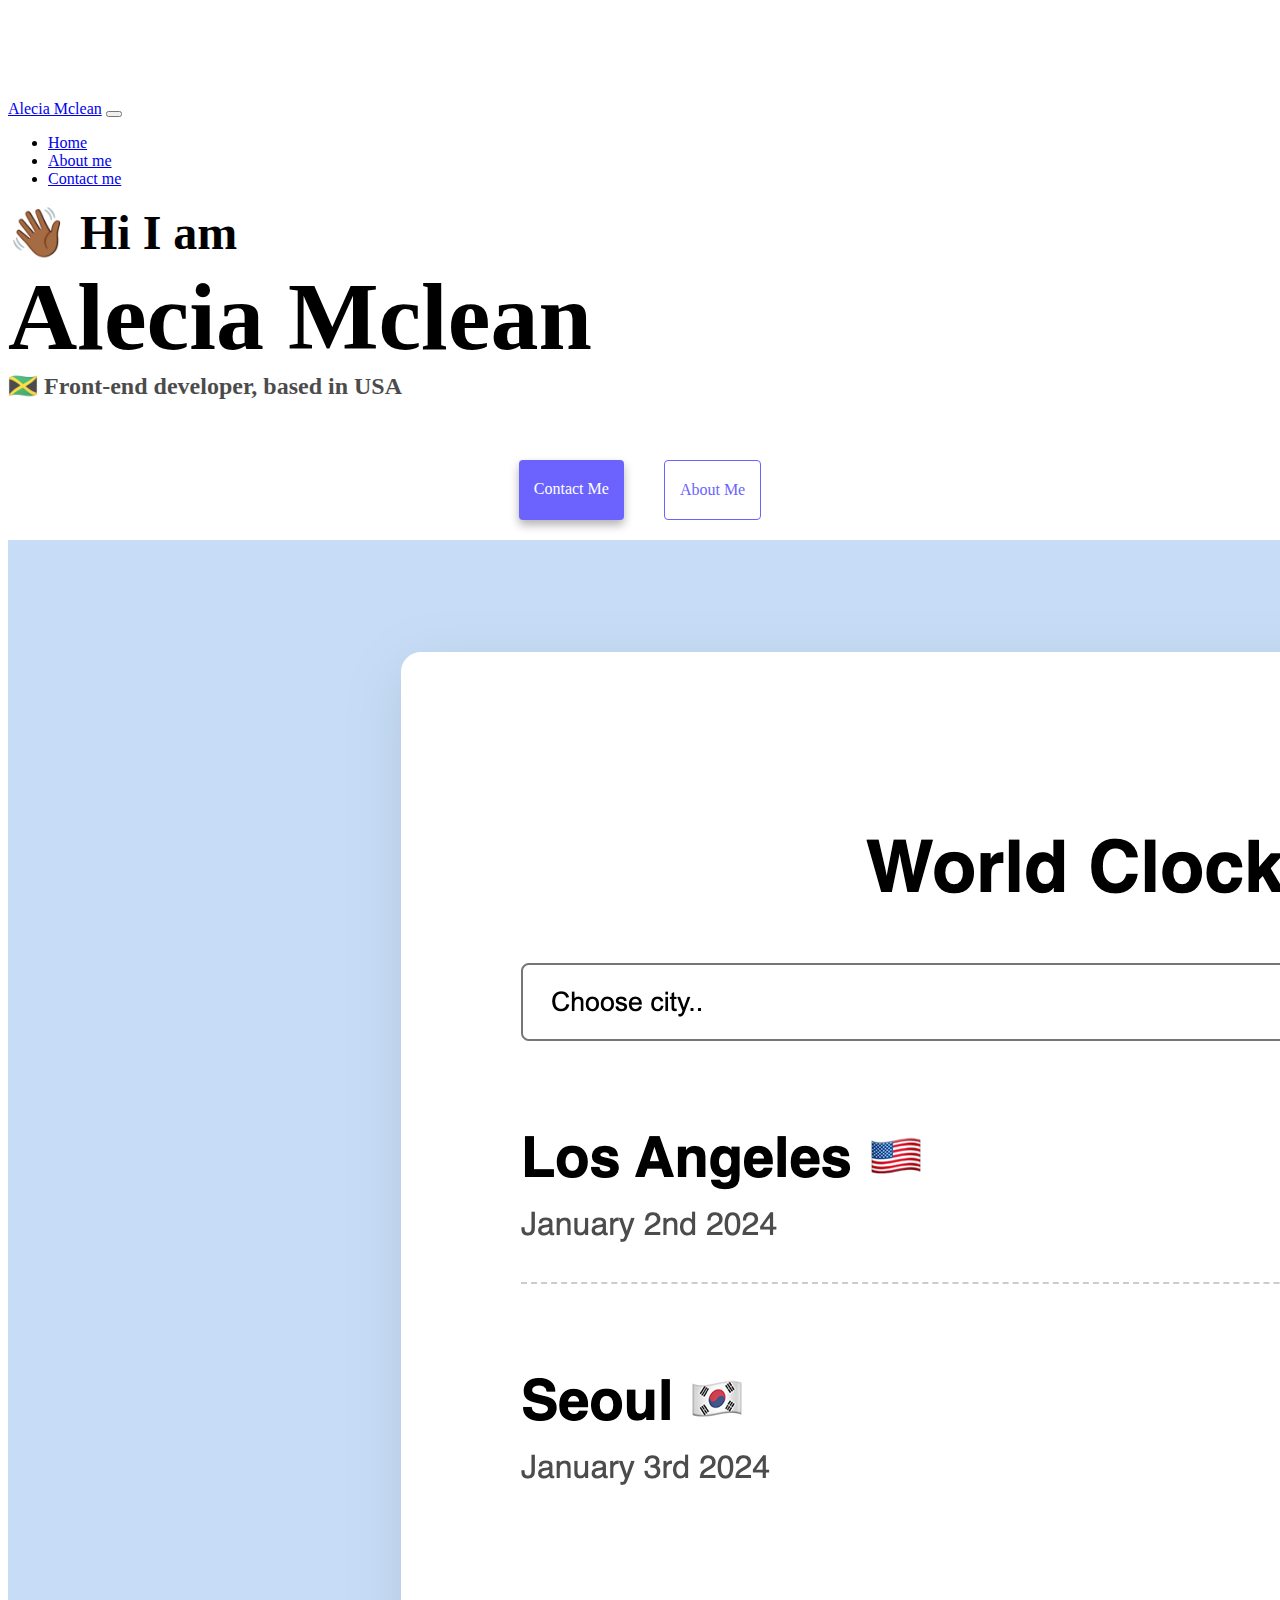
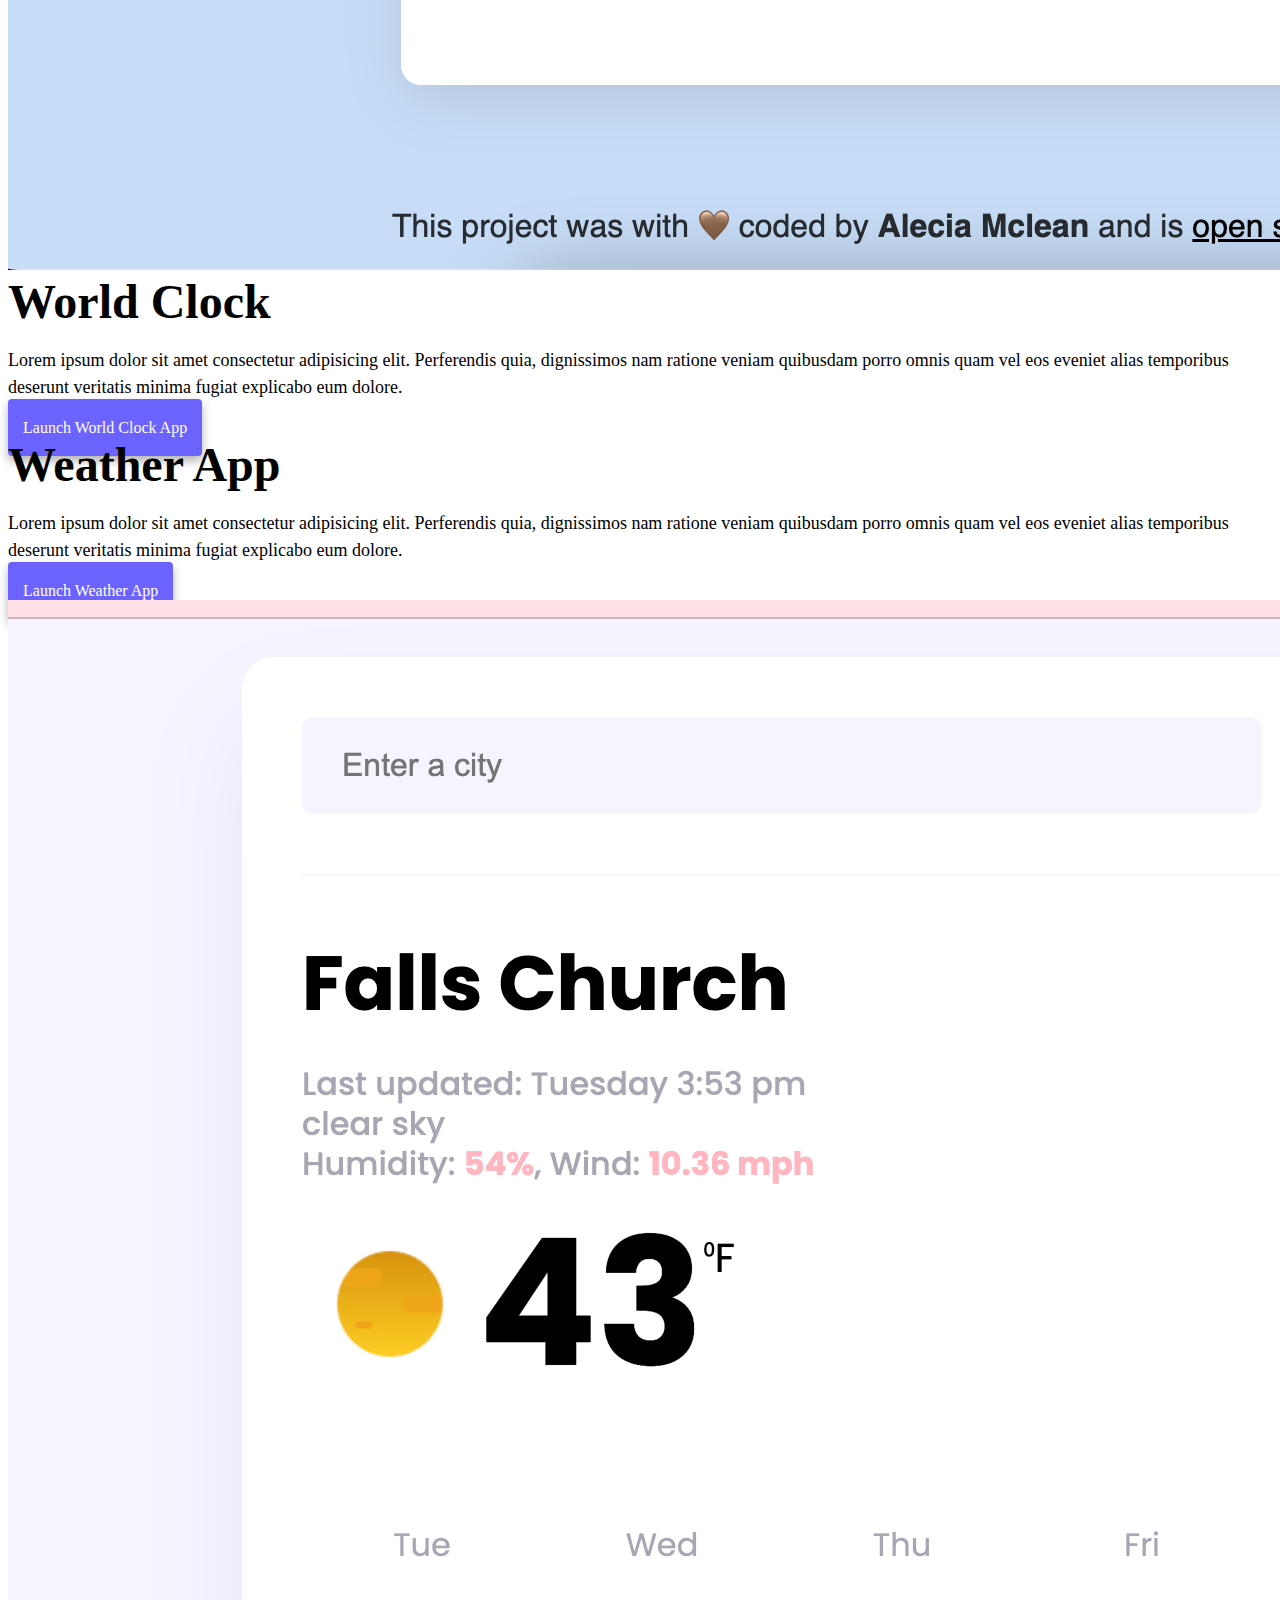
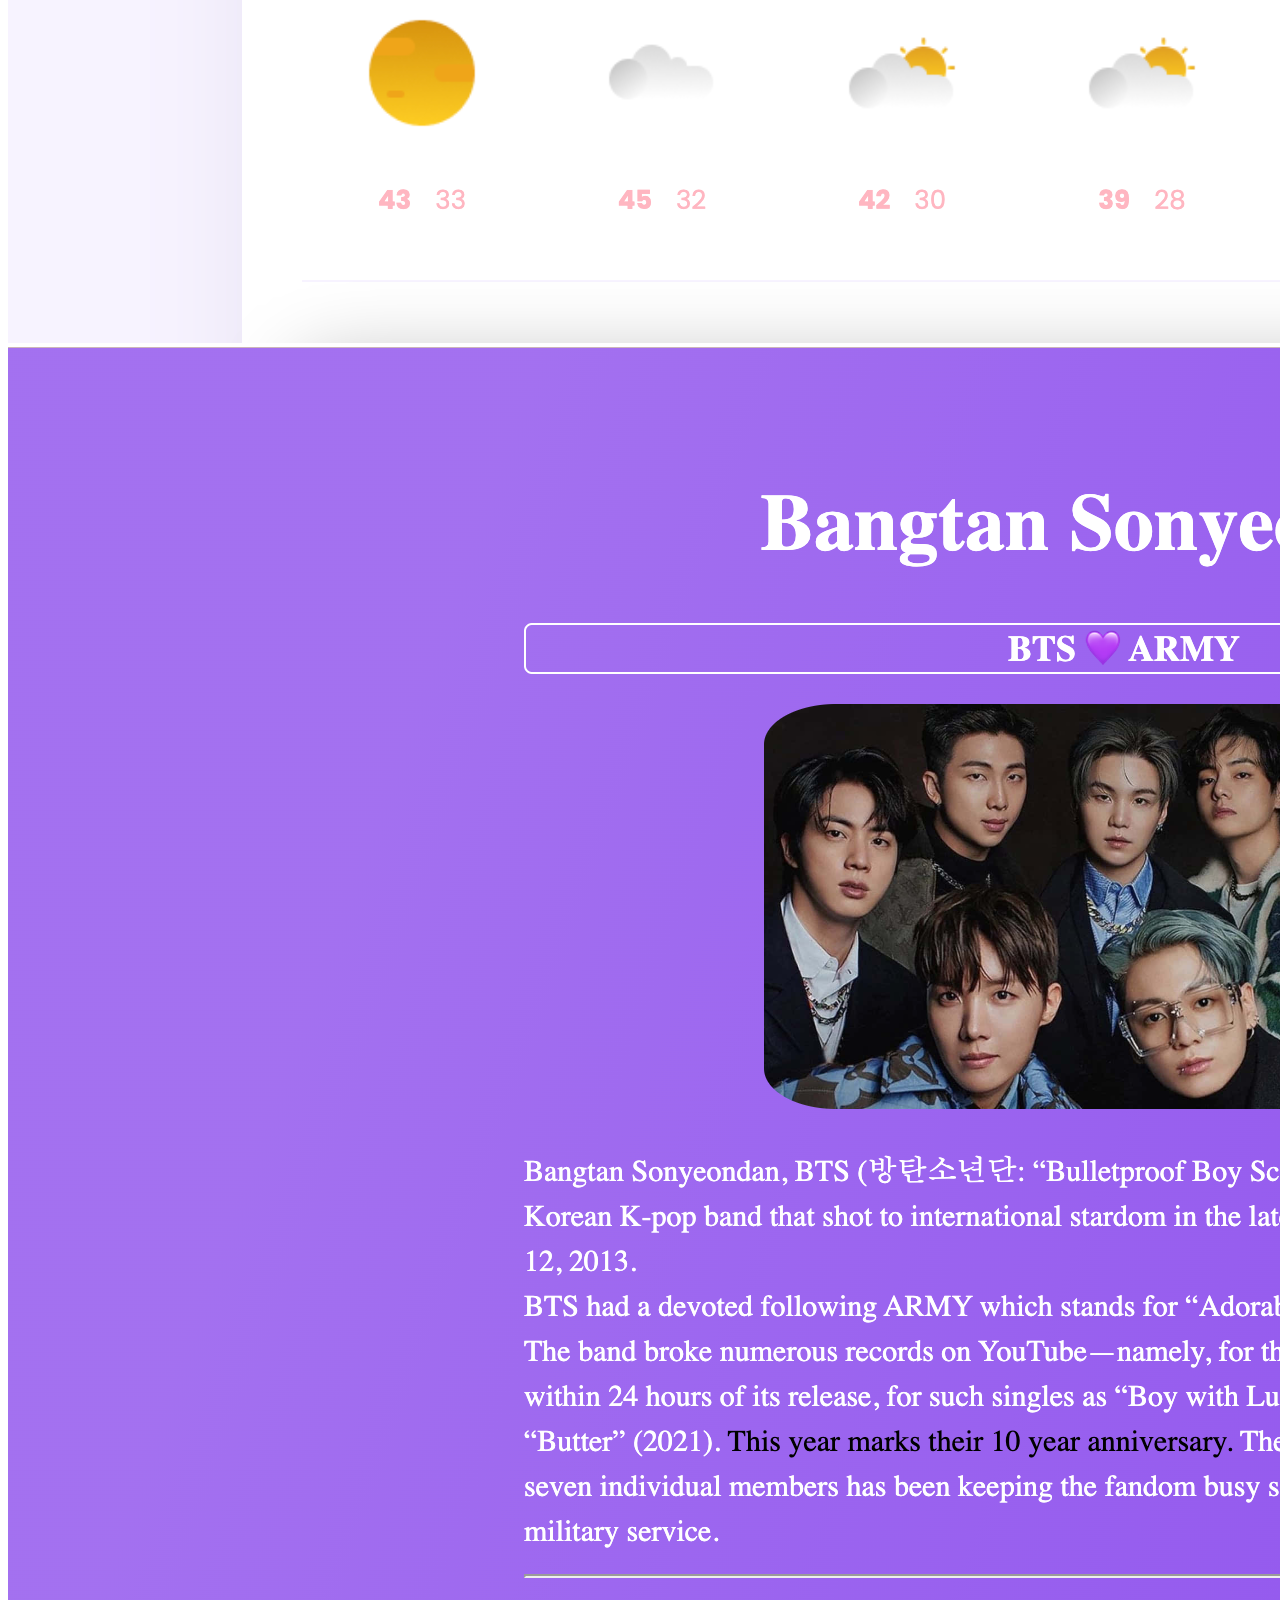
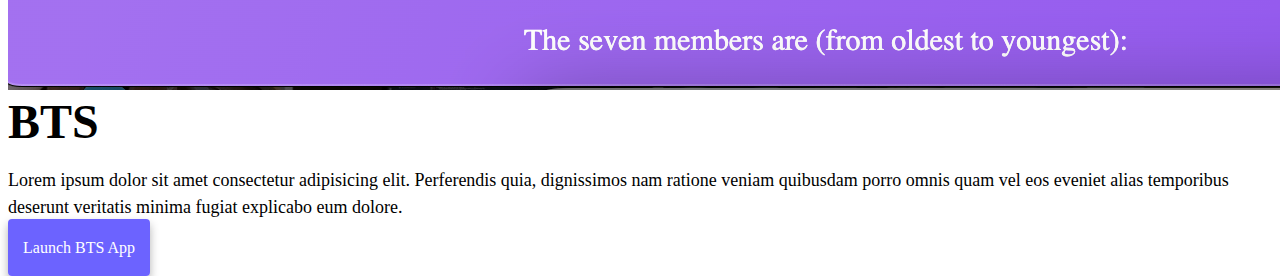
<file: week1 &2/index.html>
<!DOCTYPE html>
<html lang="en">

<head>
    <meta charset="UTF-8">
    <meta name="viewport" content="width=device-width, initial-scale=1.0">
    <link href="https://cdn.jsdelivr.net/npm/bootstrap@5.3.2/dist/css/bootstrap.min.css" rel="stylesheet"
        integrity="sha384-T3c6CoIi6uLrA9TneNEoa7RxnatzjcDSCmG1MXxSR1GAsXEV/Dwwykc2MPK8M2HN" crossorigin="anonymous">

    <link rel="stylesheet" href="style.css">

    <title>About Me</title>
</head>

<body>


    <nav class="navbar navbar-expand-lg navbar-light bg-light fixed-top">
        <div class="container">
            <a class="navbar-brand" href="index.html">Alecia Mclean</a>
            <button class="navbar-toggler" type="button" data-bs-toggle="collapse" data-bs-target="#navbarNav"
                aria-controls="navbarNav" aria-expanded="false" aria-label="Toggle navigation">
                <span class="navbar-toggler-icon"></span>
            </button>
            <div class="collapse navbar-collapse" id="navbarNav">
                <ul class="navbar-nav ms-auto">
                    <li class="nav-item">
                        <a class="nav-link active" href="index.html">Home</a>
                    </li>
                    <li class="nav-item">
                        <a class="nav-link" href="about.html">About me</a>
                    </li>
                    <li class="nav-item">
                        <a class="nav-link" href="about.html#contact"> Contact me</a>
                </ul>
            </div>
        </div>
    </nav>

    <div class="container">
        <h2 class="text-center">
            👋🏾 Hi I am </h2>

        <h1 class="text-center">Alecia Mclean</h1>

        <h3 class="text-center">🇯🇲 Front-end developer, based in USA</h3>
        <div class="info mb-5">
            <a class="primary-link" href="about.html#contact"> Contact Me</a>
            <a class="about-link" href="about.html">About Me </a>

        </div>
        <div class="container">
            <div class="row">
                <div class="col-md-6">
                    <img src="images/worldclock1.png" alt="" class="img-fluid" />
                </div>
                <div class="col-md-6 text-center">
                    <h2 class="mb-3 mt-3">World Clock</h2>
                    <p>Lorem ipsum dolor sit amet consectetur adipisicing elit. Perferendis quia, dignissimos nam
                        ratione
                        veniam quibusdam
                        porro omnis quam vel eos eveniet alias temporibus deserunt veritatis minima fugiat explicabo
                        eum
                        dolore.</p>
                    <div class="mt-5">
                        <a class="primary-link" href="https://mclean-world-clock.netlify.app/">Launch World Clock
                            App</a>
                    </div>
                </div>
            </div>
            <div class="row">

                <div class="col-sm-6 text-center">
                    <h2 class="mb-3 mt-5 ">Weather App</h2>
                    <p>
                        Lorem ipsum dolor sit amet consectetur adipisicing elit. Perferendis quia, dignissimos nam
                        ratione
                        veniam quibusdam
                        porro omnis quam vel eos eveniet alias temporibus deserunt veritatis minima fugiat explicabo
                        eum
                        dolore.
                    </p>

                    <div class="mt-5">
                        <a class="primary-link" href="https://mclean-weather.netlify.app/">Launch Weather App</a>
                    </div>
                </div>
                <div class="col-md-6 mt-5">
                    <img src="images/weather1.png" alt="" class="img-fluid" />
                </div>
            </div>
            <div class="row mt-5">
                <div class="col-md-6 text-center">
                    <img src="images/weareseven1.png" alt="" class="img-fluid" />
                </div>
                <div class="col-md-6 text-center">
                    <h2 class="mb-3">BTS</h2>
                    <p>Lorem ipsum dolor sit amet consectetur adipisicing elit. Perferendis quia, dignissimos nam
                        ratione
                        veniam quibusdam
                        porro omnis quam vel eos eveniet alias temporibus deserunt veritatis minima fugiat explicabo
                        eum
                        dolore.</p>

                    <div class="mt-5 mb-3">
                        <a class="primary-link" href=" https://weareseven.netlify.app/">Launch BTS App</a>
                    </div>


                </div>
            </div>
        </div>


        <script src="https://cdn.jsdelivr.net/npm/bootstrap@5.3.2/dist/js/bootstrap.bundle.min.js"
            integrity="sha384-C6RzsynM9kWDrMNeT87bh95OGNyZPhcTNXj1NW7RuBCsyN/o0jlpcV8Qyq46cDfL"
            crossorigin="anonymous"></script>
</body>

</html>
</file>
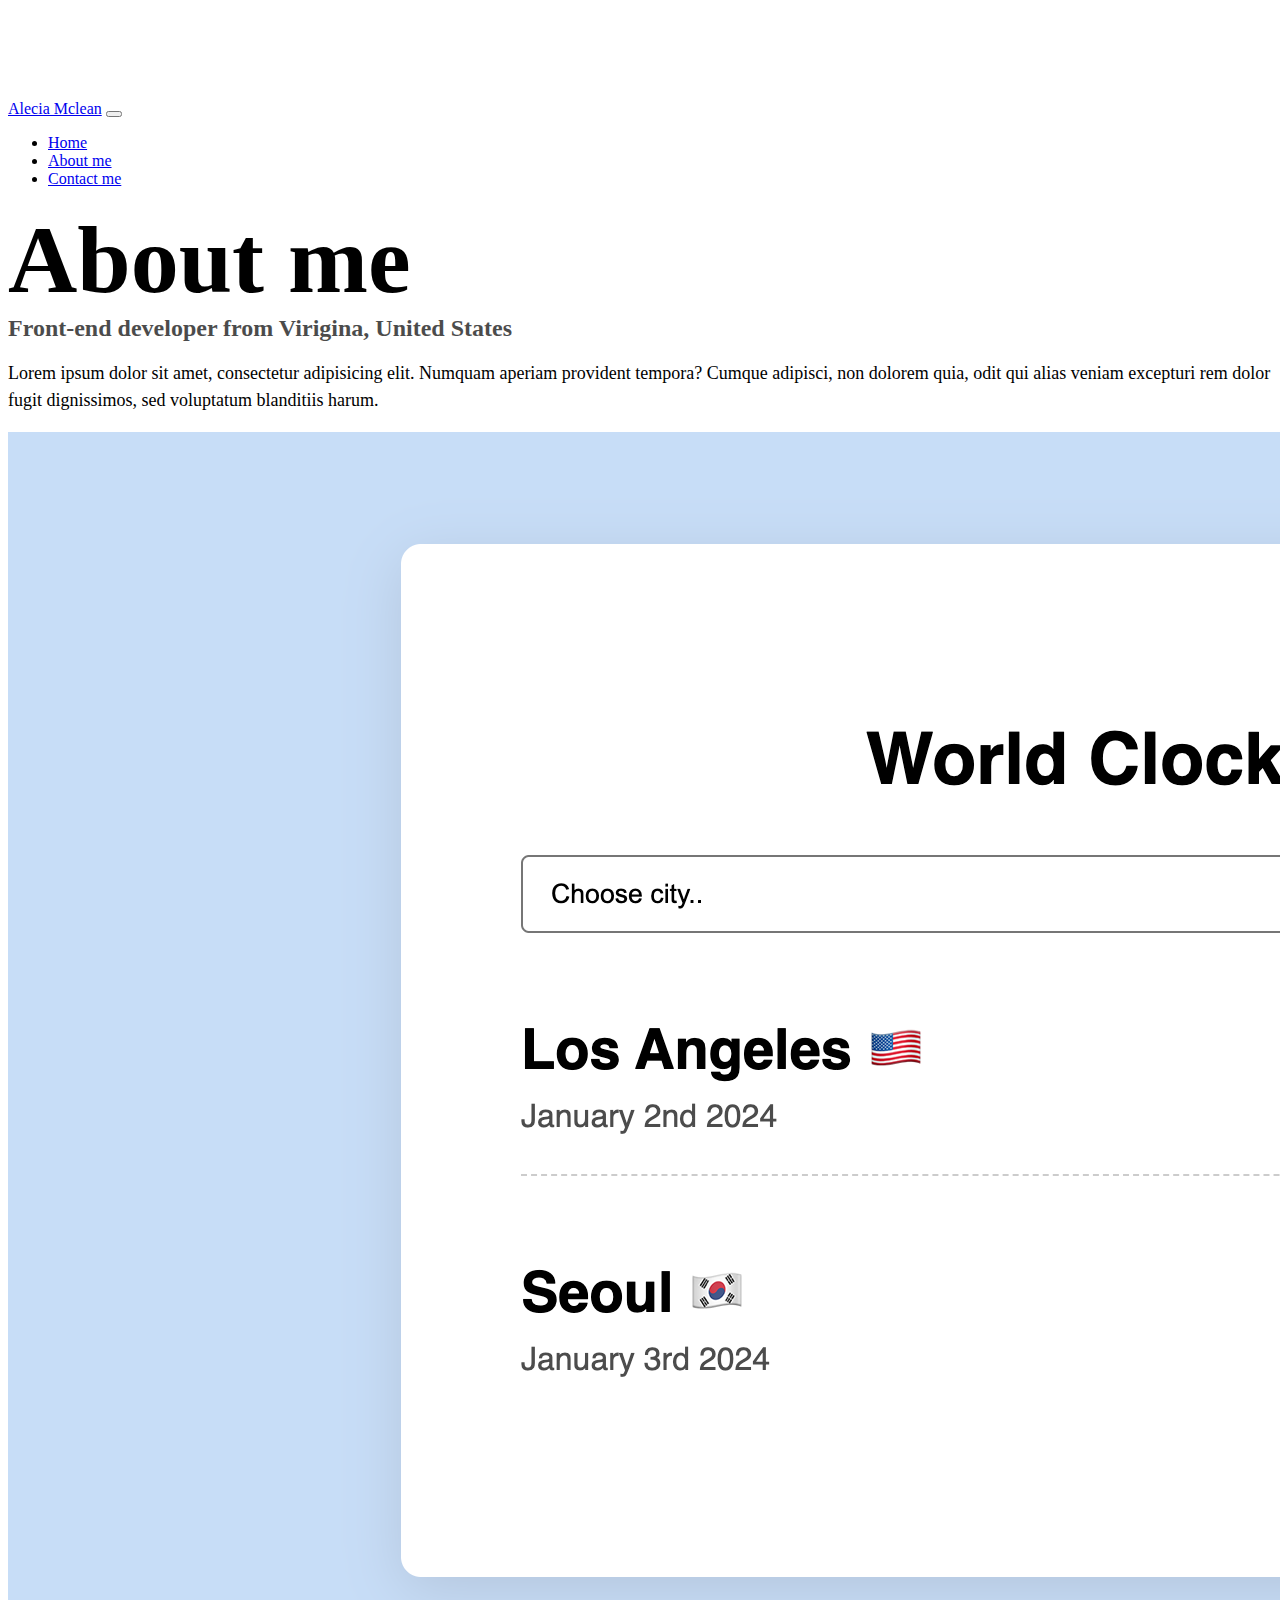
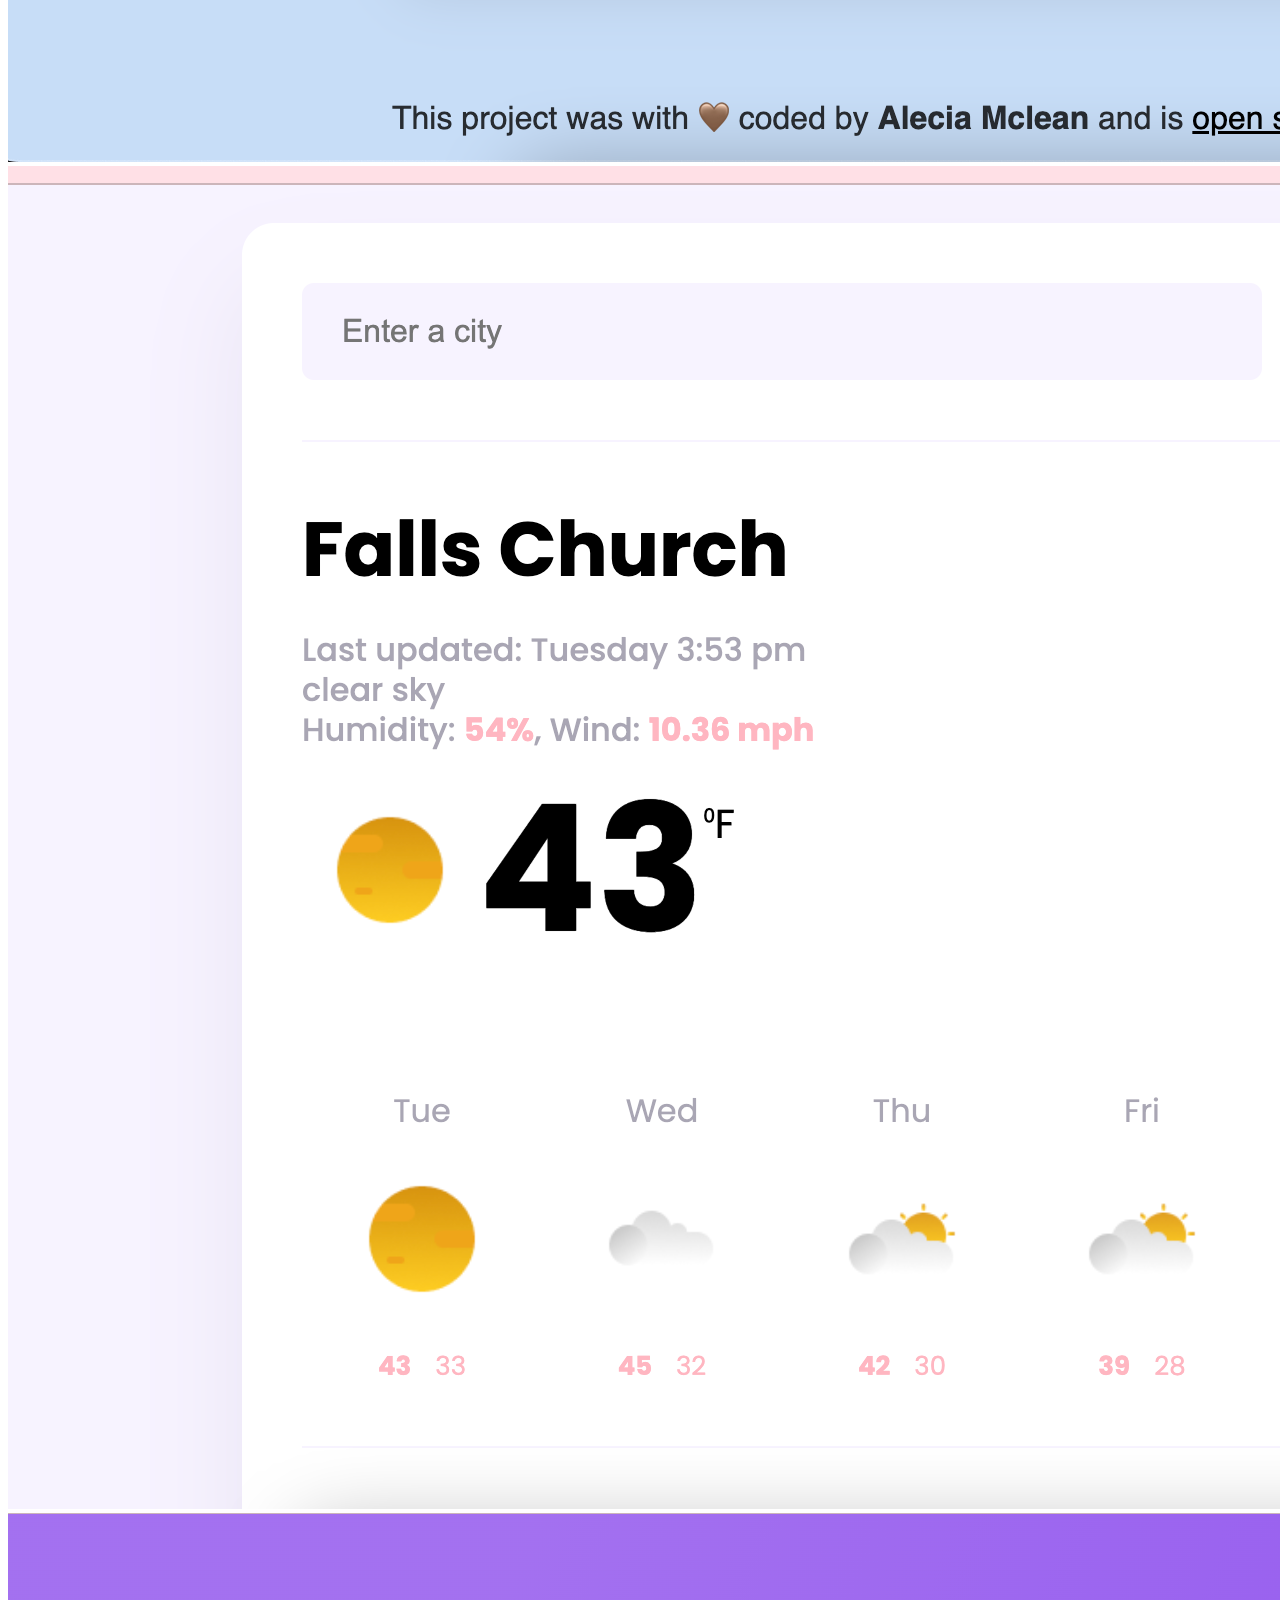
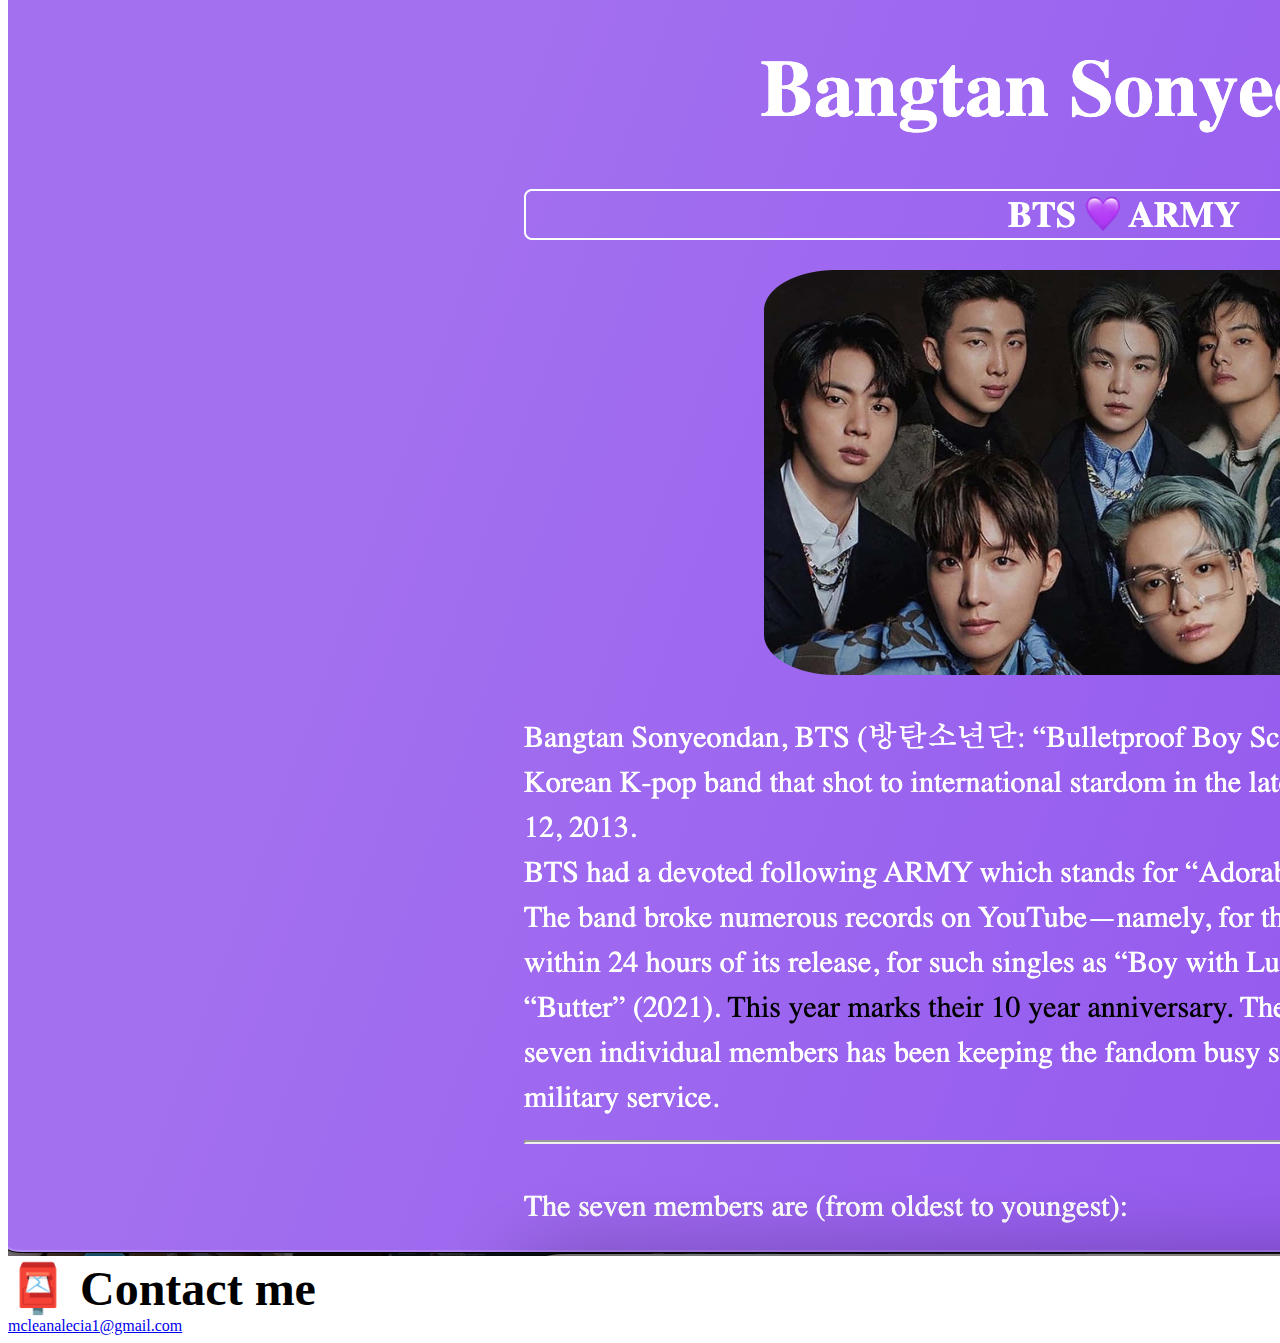
<file: week1 &2/about.html>
<!DOCTYPE html>
<html lang="en">

<head>
    <meta charset="UTF-8" />
    <meta name="viewport" content="width=device-width, initial-scale=1.0" />
    <link href="https://cdn.jsdelivr.net/npm/bootstrap@5.3.2/dist/css/bootstrap.min.css" rel="stylesheet"
        integrity="sha384-T3c6CoIi6uLrA9TneNEoa7RxnatzjcDSCmG1MXxSR1GAsXEV/Dwwykc2MPK8M2HN" crossorigin="anonymous">

    <link rel="stylesheet" href="style.css">
    <title>About</title>
</head>

<body>

    <nav class="navbar navbar-expand-lg navbar-light bg-light fixed-top">
        <div class="container-fluid">
            <a class="navbar-brand" href="index.html">Alecia Mclean</a>
            <button class="navbar-toggler" type="button" data-bs-toggle="collapse" data-bs-target="#navbarNav"
                aria-controls="navbarNav" aria-expanded="false" aria-label="Toggle navigation">
                <span class="navbar-toggler-icon"></span>
            </button>
            <div class="collapse navbar-collapse" id="navbarNav">
                <ul class="navbar-nav ms-auto">
                    <li class="nav-item">
                        <a class="nav-link active" href="index.html">Home</a>
                    </li>
                    <li class="nav-item">
                        <a class="nav-link" href="about.html">About me</a>
                    </li>
                    <li class="nav-item">
                        <a class="nav-link" href="about.html#contact"> Contact me</a>
                </ul>
            </div>
        </div>
    </nav>

    <h1 class="text-center">About me</h1>
    <h3 class="text-center">
        Front-end developer from Virigina, United States
    </h3>
    <div class="about-paragraph text-center mt-3">
        <p>
            Lorem ipsum dolor sit amet, consectetur adipisicing elit. Numquam
            aperiam provident tempora? Cumque adipisci, non dolorem quia, odit qui
            alias veniam excepturi rem dolor fugit dignissimos, sed voluptatum
            blanditiis harum.
        </p>
    </div>
    <div class="container">
        <div class="row">
            <div class="col-sm-4">
                <img src="images/worldclock1.png" class="img-fluid p-2 shadow rounded" />
            </div>
            <div class="col-sm-4">
                <img src="images/weather1.png" class="img-fluid p-2 shadow rounded" />
            </div>
            <div class="col-sm-4">
                <img src="images/weareseven1.png" class="img-fluid p-2 shadow rounded" />
            </div>
        </div>
    </div>
    </div>
    <div id="contact" class="mt-5 mb-3 text-center">
        <h2> 📮 Contact me</h2>
        <a href="mailto:mcleanalecia1@gmail.com" class="email">mcleanalecia1@gmail.com</a>
    </div>
    <script src="https://cdn.jsdelivr.net/npm/bootstrap@5.3.2/dist/js/bootstrap.bundle.min.js"
        integrity="sha384-C6RzsynM9kWDrMNeT87bh95OGNyZPhcTNXj1NW7RuBCsyN/o0jlpcV8Qyq46cDfL"
        crossorigin="anonymous"></script>
</body>

</html>
</file>
<file: week1 &2/style.css>
:root {
  --primary-color: #6c63ff;
  --secondary-color: #f5f2fe;
  --box-shadow: 0 5px 10px rgba(0, 0, 0, 0.3);
}

body {
  margin-top: 100px;
}

h1,
h2,
h3 {
  margin: 0;
}

h1 {
  font-size: 96px;
}

h2 {
  font-size: 48px;
}

h3 {
  font-size: 24px;
  opacity: 0.7;
}

p {
  font-size: 18px;
  line-height: 1.5;
}

.info {
  display: flex;
  margin-top: 40px;
  justify-content: center;
}

.info a {
  margin: 20px;
}

.primary-link {
  border-radius: 4px;
  padding: 20px 15px;
  text-decoration: none;
  text-transform: capitalize;
  background-color: var(--primary-color);
  box-shadow: var(--box-shadow);
  color: white;
}

.about-link {
  border-radius: 4px;
  padding: 20px 15px;
  text-decoration: none;
  text-transform: capitalize;
  color: var(--primary-color);
  margin-left: 10px;
  border: 1px solid var(--primary-color);
}

.about-paragraphs {
  margin: 30px 0;
}

.about-paragraphs p {
  margin: 10px;
}

.email-link {
  display: flex;
  justify-content: center;
  color: var(--primary-color);
  font-size: 28px;
  text-decoration: none;
}

.email-link:hover {
  text-decoration: underline;
}
</file>
